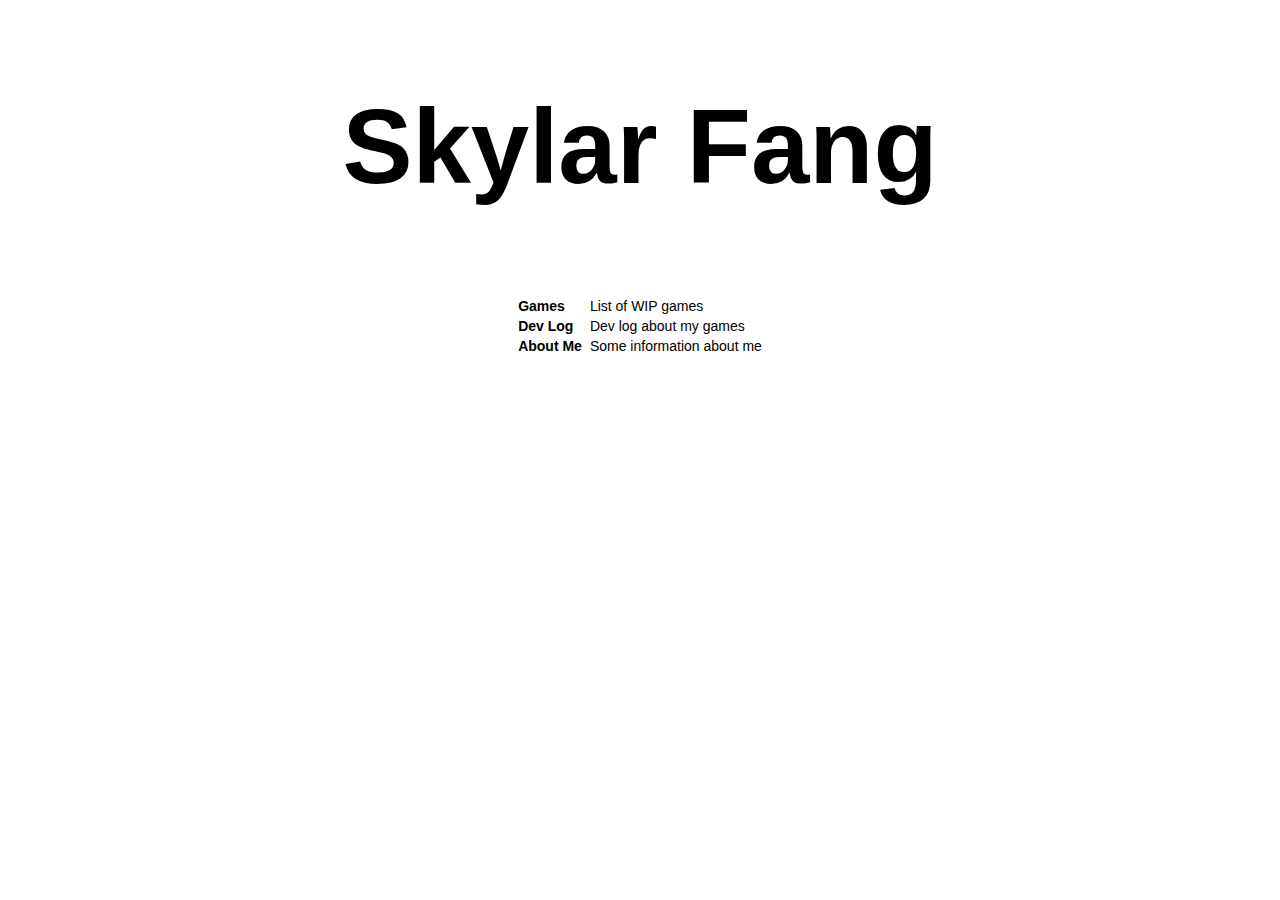
<file: index.html>
<!DOCTYPE html>
<html>
	<head>
		<title>Skylar Fang</title>
		<link rel="stylesheet" type="text/css" href="sfstyle.css" title="Skylar"
		<link href="https://fonts.googleapis.com/css?family=IBM+Plex+Sans+Condensed" rel="stylesheet"> 
	</head>

	<body>
		<h1>Skylar Fang</h1>

		<table>
			<tr>
				<td>
					<a href="game_list.html">Games</a>
				</td>
				<td>
					List of WIP games
				</td>
			</tr>
			<tr>
				<td>
					<a href="dev_log.html">Dev Log</a>
				</td>
				<td>
					Dev log about my games
				</td>
			</tr>
			<tr>
				<td>
					<a href="about_me.html">About Me</a>
				</td>
				<td>
					Some information about me
				</td>
			</tr>
		</table>
	</body>
</html>
</file>
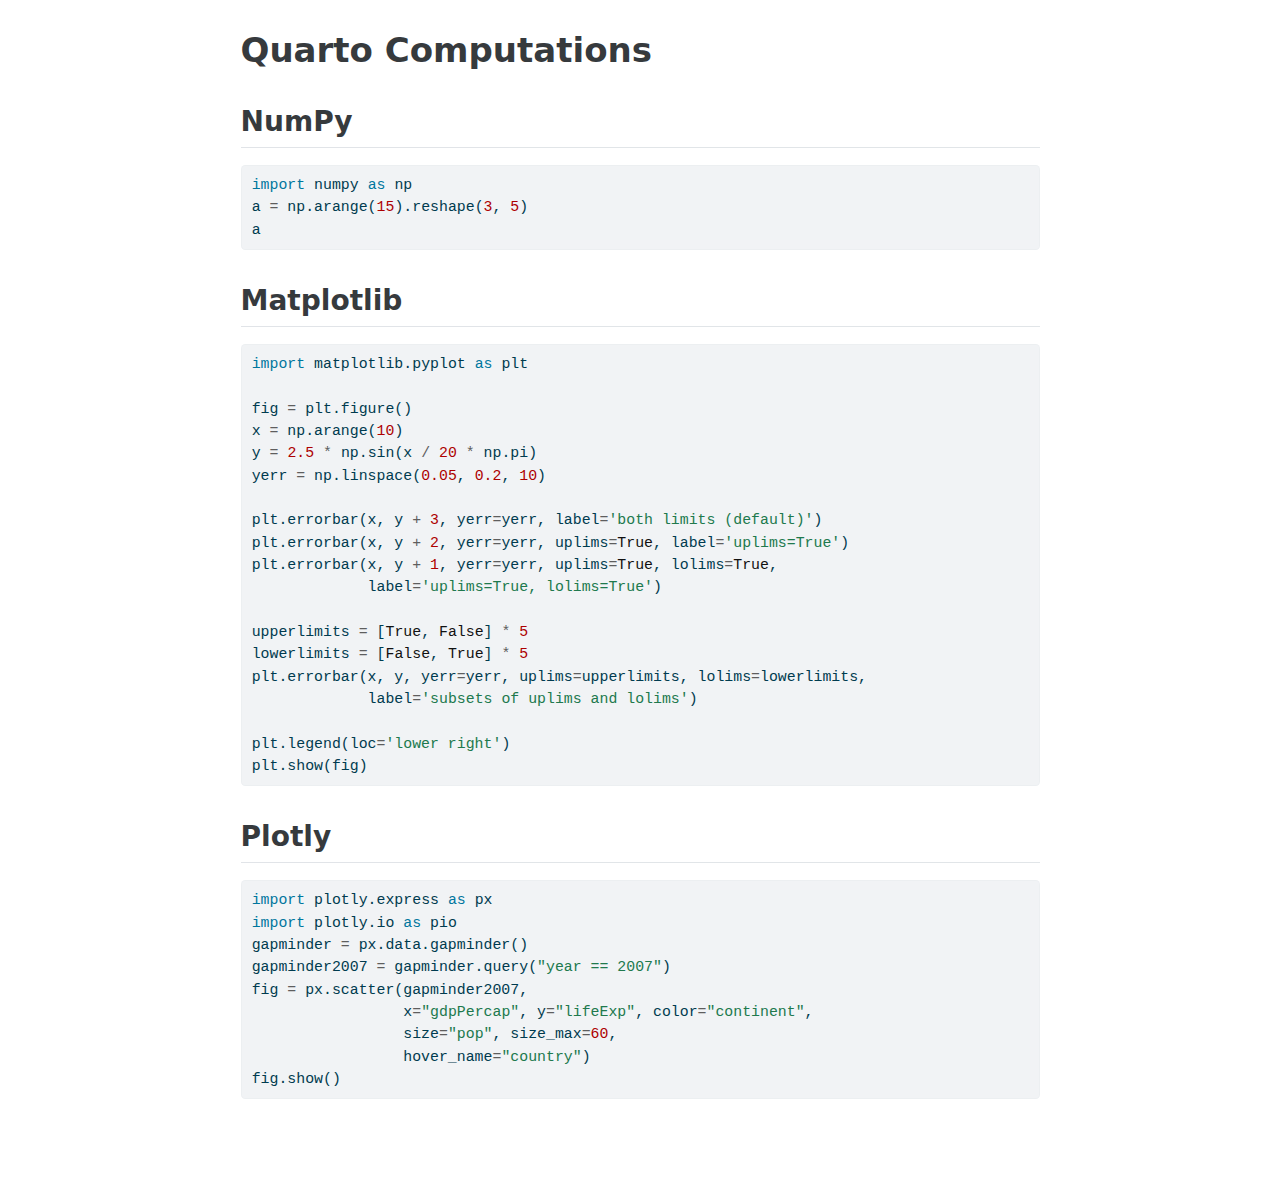
<file: ESL_Berlin/docs/index.html>
<html xmlns="http://www.w3.org/1999/xhtml">    
  <head>      
    <title>Redirect to computations.html</title>      
    <meta http-equiv="refresh" content="0;URL='computations.html'" />    
  </head>    
  <body> 
  </body>  
</html>
</file>
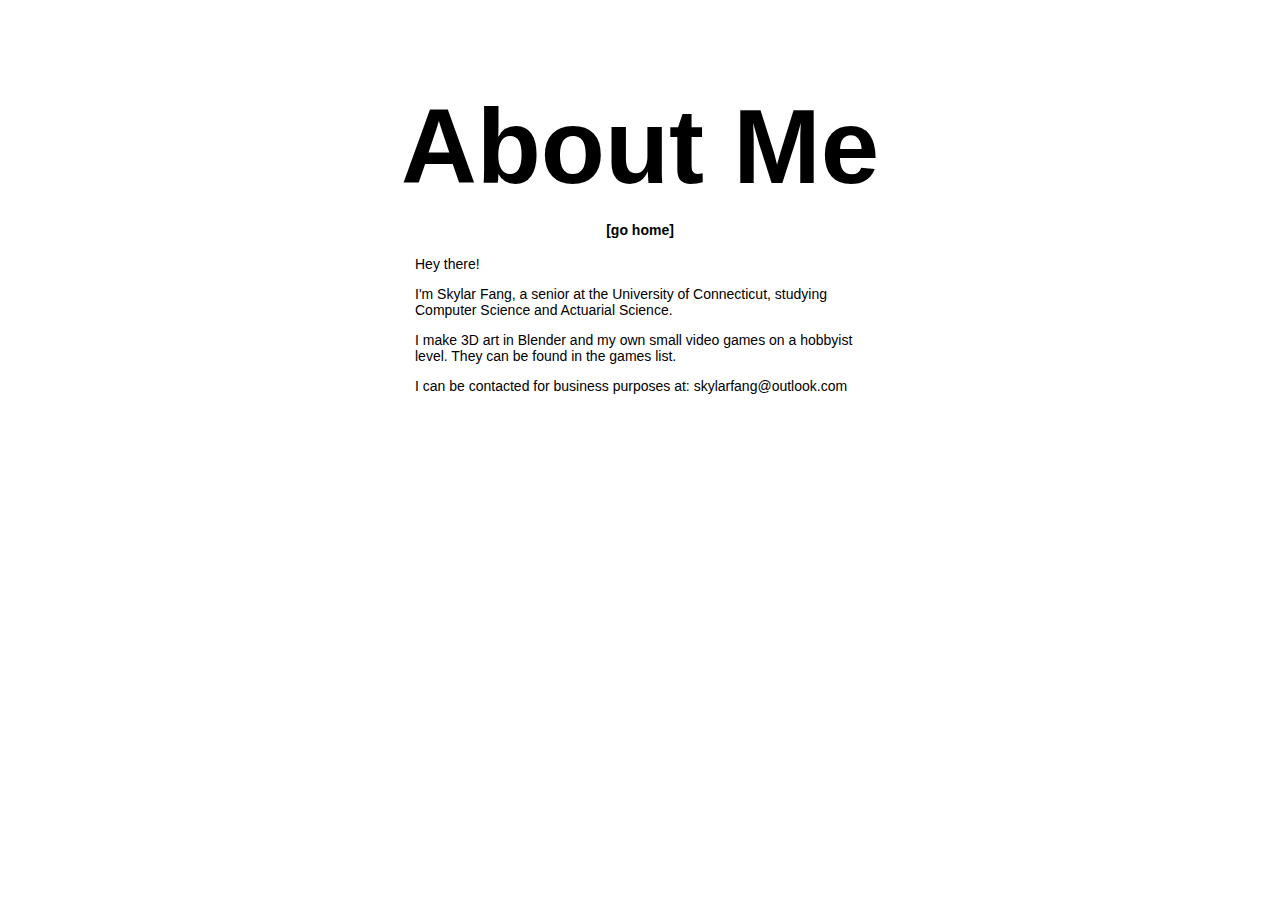
<file: about_me.html>
<!DOCTYPE html>
<html>
    <head>
        <title>About Me</title>
        <link rel="stylesheet" type="text/css" href="sfstyle.css" title="Skylar"
        <link href="https://fonts.googleapis.com/css?family=IBM+Plex+Sans+Condensed" rel="stylesheet"> 
    </head>

    <body>
        <h1>About Me</h1>
        <h2><a href="index.html">[go home]</a></h2>
        <p>Hey there!</p>
        <p>I'm Skylar Fang, a senior at the University of Connecticut, studying Computer Science and Actuarial Science.</p>
        <p>I make 3D art in Blender and my own small video games on a hobbyist level. They can be found in the <a href="game_list.html">games</a> list.</p>
        <p>I can be contacted for business purposes at: <a href="mailto:skylarfang@outlook.com">skylarfang@outlook.com</a></p>
    </body>
</html>
</file>
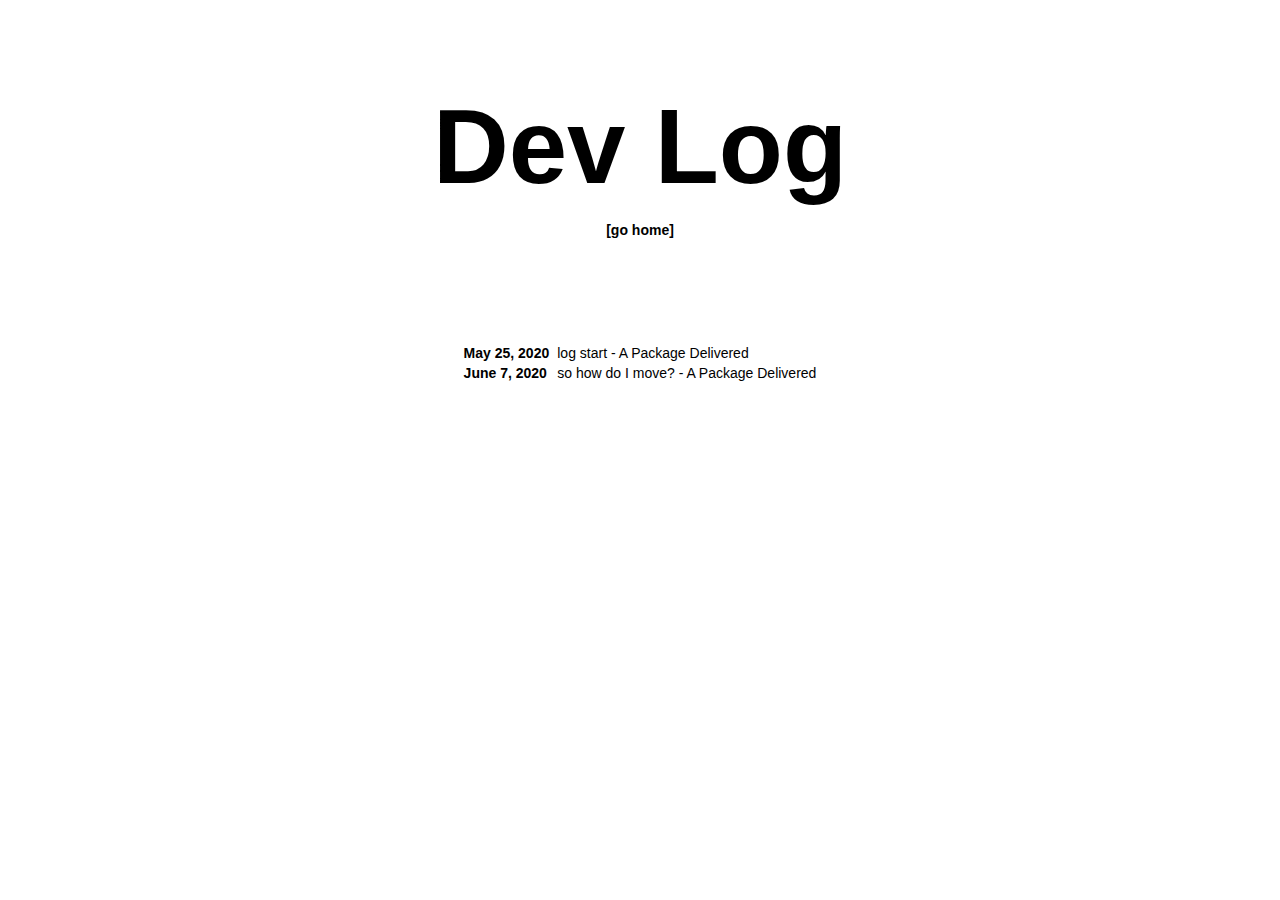
<file: dev_log.html>
<!DOCTYPE html>
<html>
    <head>
        <title>Dev Log</title>
        <link rel="stylesheet" type="text/css" href="sfstyle.css" title="Skylar"
        <link href="https://fonts.googleapis.com/css?family=IBM+Plex+Sans+Condensed" rel="stylesheet"> 
    </head>

    <body>
        <h1>Dev Log</h1>
        <h2><a href="index.html">[go home]</a></h2>

        <table>
            <tr>
                <td>
                    <a href="dev_log/05_25_2020.html">May 25, 2020</a>
                </td>
                <td>
                    log start - A Package Delivered
                </td>
            </tr>
            <tr>
                <td>
                    <a href="dev_log/06_07_2020.html">June 7, 2020</a>
                </td>
                <td>
                    so how do I move? - A Package Delivered
                </td>
            </tr>
        </table>
    </body>
</html>
</file>
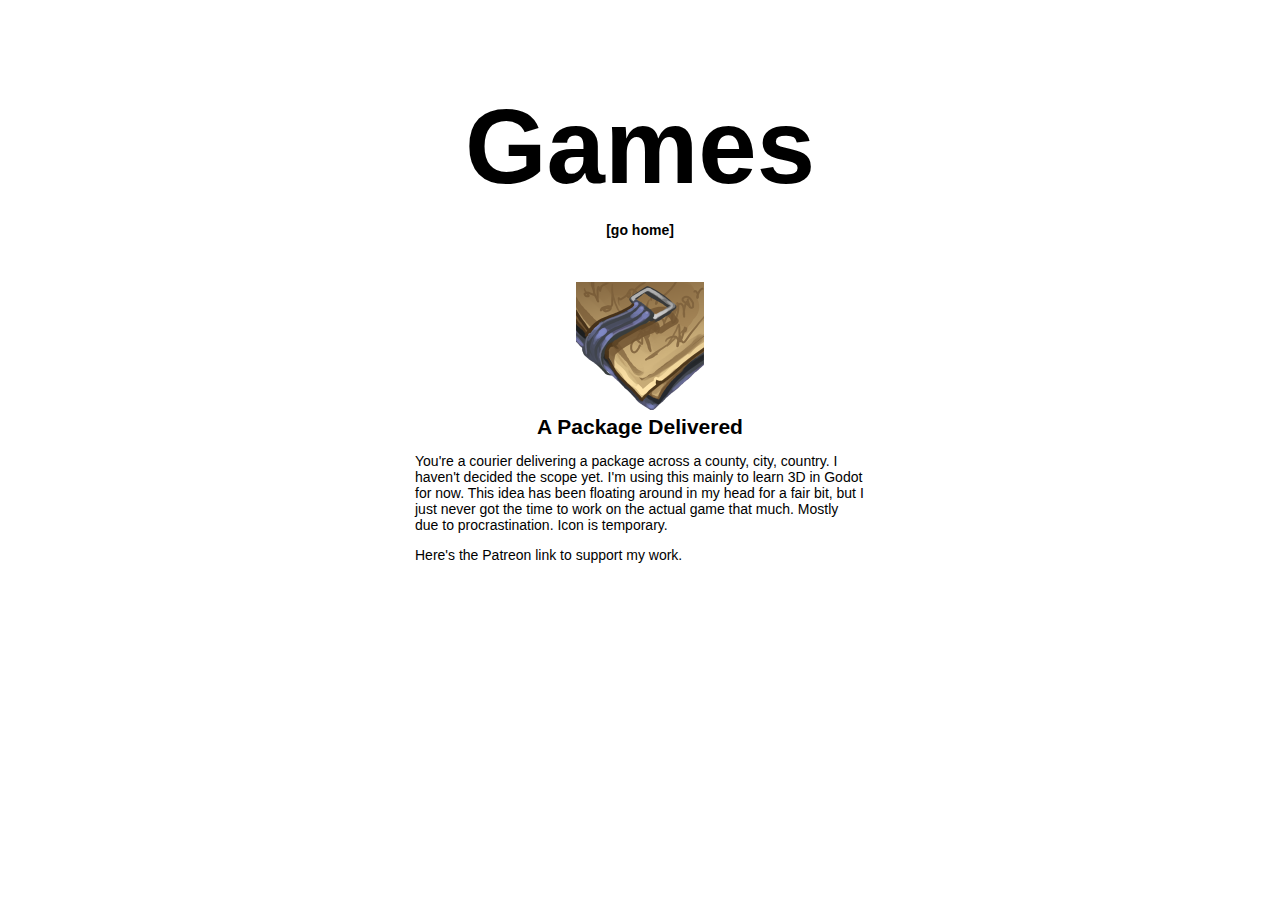
<file: game_list.html>
<!DOCTYPE html>
<html>
    <head>
        <title>Games</title>
        <link rel="stylesheet" type="text/css" href="sfstyle.css" title="Skylar"
        <link href="https://fonts.googleapis.com/css?family=IBM+Plex+Sans+Condensed" rel="stylesheet"> 
    </head>

    <body>
        <h1>Games</h1>
        <h2><a href="index.html">[go home]</a></h2>
        <h3><img src="images/a_pkg_del_icon.png", alt="A Package Delivered (temporary icon)" style="width:128px;height:128px;" class="center"><br>A Package Delivered</h3>
        <p>You're a courier delivering a package across a county, city, country. I haven't decided the scope yet. I'm using this mainly to learn 3D in Godot for now. This idea has been floating around in my head for a fair bit, but I just never got the time to work on the actual game that much. Mostly due to procrastination. Icon is temporary.</p>

        <p>Here's the <a href="https://www.patreon.com/allskyborglike">Patreon</a> link to support my work.</p>
    </body>
</html>
</file>
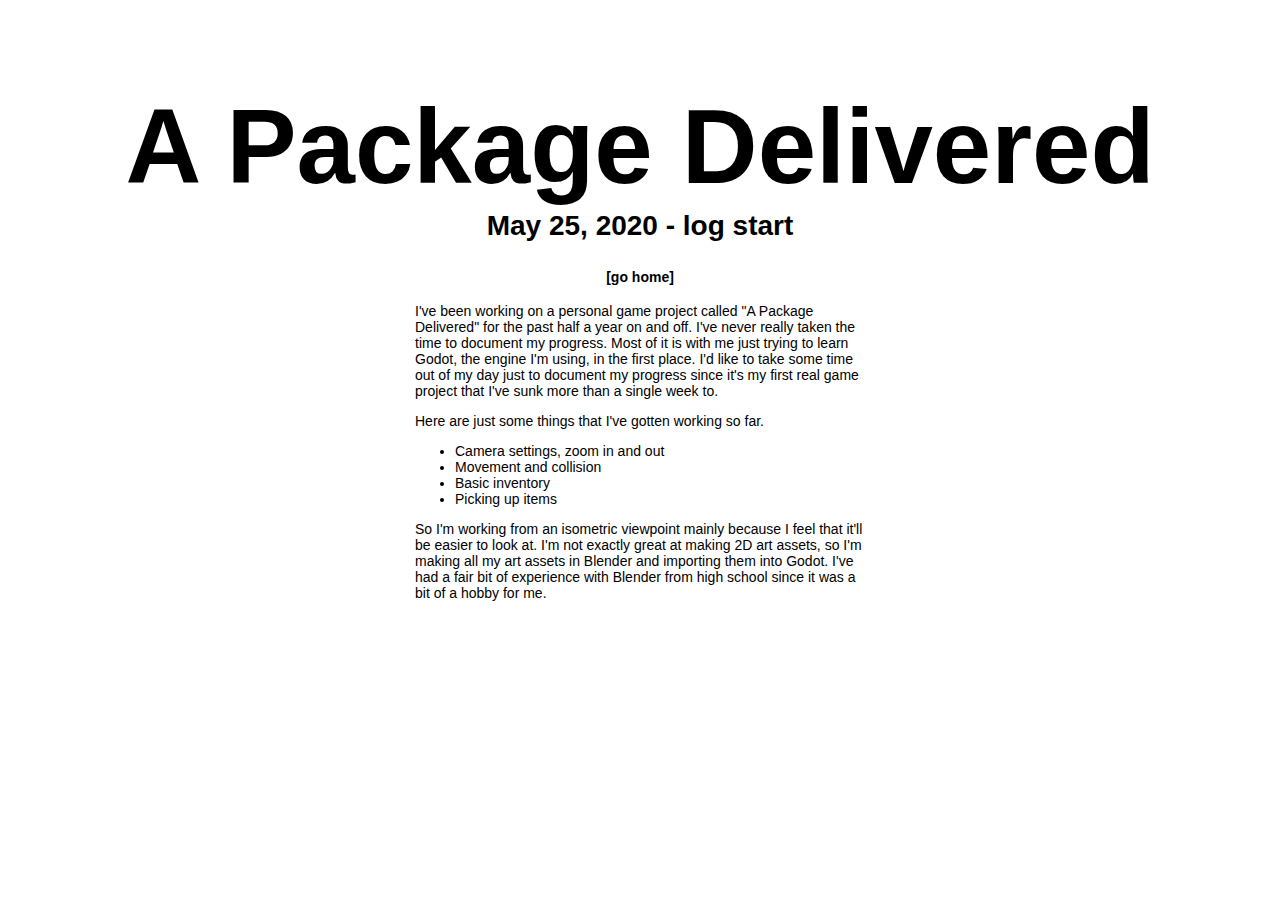
<file: dev_log/05_25_2020.html>
<!DOCTYPE html>
<html>
    <head>
        <title>May 25, 2020 - log start</title>
        <link rel="stylesheet" type="text/css" href="sfstyle.css" title="Skylar"
        <link href="https://fonts.googleapis.com/css?family=IBM+Plex+Sans+Condensed" rel="stylesheet"> 
    </head>

    <body>
        <h1>A Package Delivered</h1>
        <h2>May 25, 2020 - log start</h2>
        <h2><a href="../index.html">[go home]</a></h2>

        <p>I've been working on a personal game project called "A Package Delivered" for the past half a year on and off. I've never really taken the time to document my progress. Most of it is with me just trying to learn Godot, the engine I'm using, in the first place. I'd like to take some time out of my day just to document my progress since it's my first real game project that I've sunk more than a single week to.</p>

        <p>Here are just some things that I've gotten working so far.</p>

        <ul>
            <li>Camera settings, zoom in and out</li>
            <li>Movement and collision</li>
            <li>Basic inventory</li>
            <li>Picking up items</li>
        </ul>

        <p>So I'm working from an isometric viewpoint mainly because I feel that it'll be easier to look at. I'm not exactly great at making 2D art assets, so I'm making all my art assets in Blender and importing them into Godot. I've had a fair bit of experience with Blender from high school since it was a bit of a hobby for me.</p>
    </body>
</html>
</file>
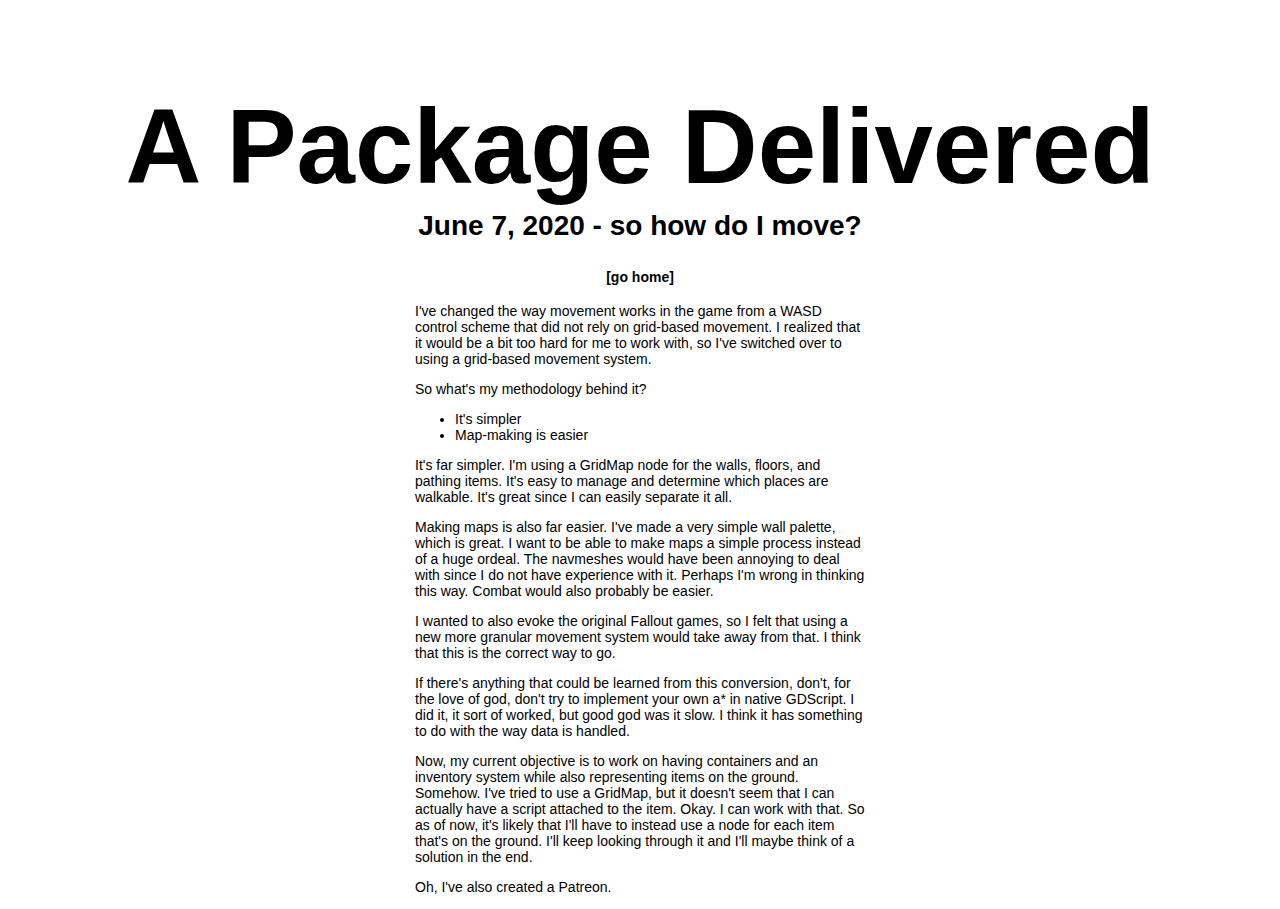
<file: dev_log/06_07_2020.html>
<!DOCTYPE html>
<html>
    <head>
        <title>May 25, 2020 - log start</title>
        <link rel="stylesheet" type="text/css" href="sfstyle.css" title="Skylar"
        <link href="https://fonts.googleapis.com/css?family=IBM+Plex+Sans+Condensed" rel="stylesheet"> 
    </head>

    <body>
        <h1>A Package Delivered</h1>
        <h2>June 7, 2020 - so how do I move?</h2>
        <h2><a href="../index.html">[go home]</a></h2>

        <p>I've changed the way movement works in the game from a WASD control scheme that did not rely on grid-based movement. I realized that it would be a bit too hard for me to work with, so I've switched over to using a grid-based movement system.</p>

        <p>So what's my methodology behind it?</p>

        <ul>
            <li>It's simpler</li>
            <li>Map-making is easier</li>
        </ul>

        <p>It's far simpler. I'm using a GridMap node for the walls, floors, and pathing items. It's easy to manage and determine which places are walkable. It's great since I can easily separate it all.</p>

        <p>Making maps is also far easier. I've made a very simple wall palette, which is great. I want to be able to make maps a simple process instead of a huge ordeal. The navmeshes would have been annoying to deal with since I do not have experience with it. Perhaps I'm wrong in thinking this way. Combat would also probably be easier.</p>

        <p>I wanted to also evoke the original Fallout games, so I felt that using a new more granular movement system would take away from that. I think that this is the correct way to go.</p>

        <p>If there's anything that could be learned from this conversion, don't, for the love of god, don't try to implement your own a* in native GDScript. I did it, it sort of worked, but good god was it slow. I think it has something to do with the way data is handled.</p>

        <p>Now, my current objective is to work on having containers and an inventory system while also representing items on the ground. Somehow. I've tried to use a GridMap, but it doesn't seem that I can actually have a script attached to the item. Okay. I can work with that. So as of now, it's likely that I'll have to instead use a node for each item that's on the ground. I'll keep looking through it and I'll maybe think of a solution in the end.</p>

        <p>Oh, I've also created a <a href="https://www.patreon.com/allskyborglike">Patreon</a>.</p>
    </body>
</html>
</file>
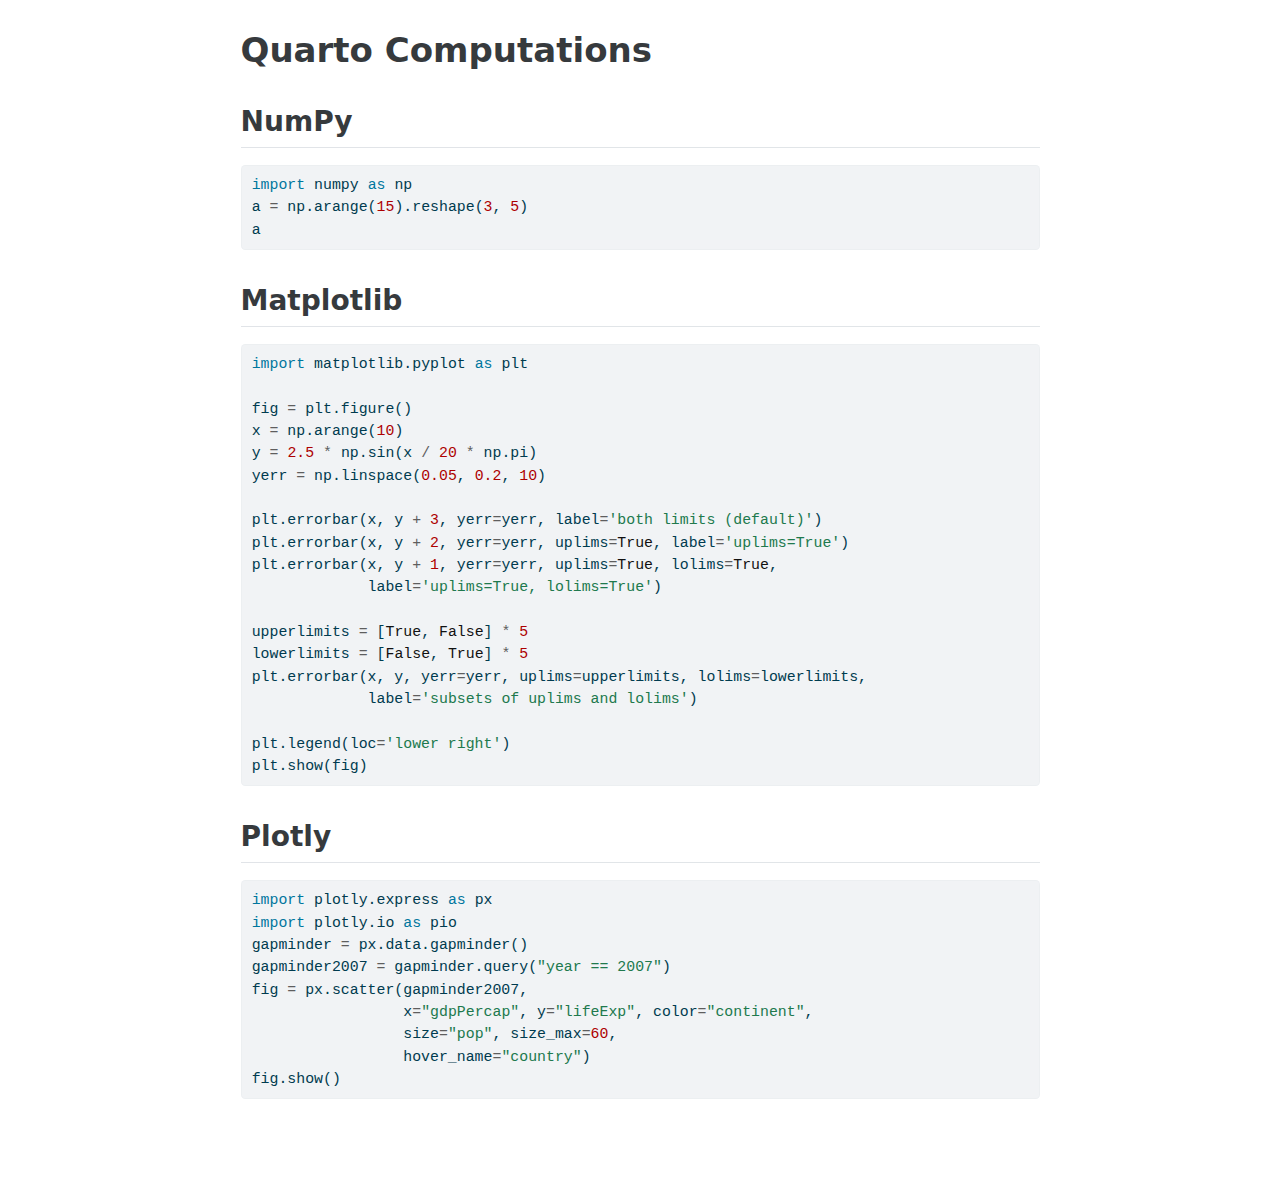
<file: ESL_Berlin/docs/computations.html>
<!DOCTYPE html>
<html xmlns="http://www.w3.org/1999/xhtml" lang="en" xml:lang="en"><head>

<meta charset="utf-8">
<meta name="generator" content="quarto-1.3.340">

<meta name="viewport" content="width=device-width, initial-scale=1.0, user-scalable=yes">


<title>Quarto Computations</title>
<style>
code{white-space: pre-wrap;}
span.smallcaps{font-variant: small-caps;}
div.columns{display: flex; gap: min(4vw, 1.5em);}
div.column{flex: auto; overflow-x: auto;}
div.hanging-indent{margin-left: 1.5em; text-indent: -1.5em;}
ul.task-list{list-style: none;}
ul.task-list li input[type="checkbox"] {
  width: 0.8em;
  margin: 0 0.8em 0.2em -1em; /* quarto-specific, see https://github.com/quarto-dev/quarto-cli/issues/4556 */ 
  vertical-align: middle;
}
/* CSS for syntax highlighting */
pre > code.sourceCode { white-space: pre; position: relative; }
pre > code.sourceCode > span { display: inline-block; line-height: 1.25; }
pre > code.sourceCode > span:empty { height: 1.2em; }
.sourceCode { overflow: visible; }
code.sourceCode > span { color: inherit; text-decoration: inherit; }
div.sourceCode { margin: 1em 0; }
pre.sourceCode { margin: 0; }
@media screen {
div.sourceCode { overflow: auto; }
}
@media print {
pre > code.sourceCode { white-space: pre-wrap; }
pre > code.sourceCode > span { text-indent: -5em; padding-left: 5em; }
}
pre.numberSource code
  { counter-reset: source-line 0; }
pre.numberSource code > span
  { position: relative; left: -4em; counter-increment: source-line; }
pre.numberSource code > span > a:first-child::before
  { content: counter(source-line);
    position: relative; left: -1em; text-align: right; vertical-align: baseline;
    border: none; display: inline-block;
    -webkit-touch-callout: none; -webkit-user-select: none;
    -khtml-user-select: none; -moz-user-select: none;
    -ms-user-select: none; user-select: none;
    padding: 0 4px; width: 4em;
  }
pre.numberSource { margin-left: 3em;  padding-left: 4px; }
div.sourceCode
  {   }
@media screen {
pre > code.sourceCode > span > a:first-child::before { text-decoration: underline; }
}
</style>


<script src="site_libs/quarto-nav/quarto-nav.js"></script>
<script src="site_libs/clipboard/clipboard.min.js"></script>
<script src="site_libs/quarto-search/autocomplete.umd.js"></script>
<script src="site_libs/quarto-search/fuse.min.js"></script>
<script src="site_libs/quarto-search/quarto-search.js"></script>
<meta name="quarto:offset" content="./">
<script src="site_libs/quarto-html/quarto.js"></script>
<script src="site_libs/quarto-html/popper.min.js"></script>
<script src="site_libs/quarto-html/tippy.umd.min.js"></script>
<script src="site_libs/quarto-html/anchor.min.js"></script>
<link href="site_libs/quarto-html/tippy.css" rel="stylesheet">
<link href="site_libs/quarto-html/quarto-syntax-highlighting.css" rel="stylesheet" id="quarto-text-highlighting-styles">
<script src="site_libs/bootstrap/bootstrap.min.js"></script>
<link href="site_libs/bootstrap/bootstrap-icons.css" rel="stylesheet">
<link href="site_libs/bootstrap/bootstrap.min.css" rel="stylesheet" id="quarto-bootstrap" data-mode="light">
<script id="quarto-search-options" type="application/json">{
  "location": "sidebar",
  "copy-button": false,
  "collapse-after": 3,
  "panel-placement": "start",
  "type": "textbox",
  "limit": 20,
  "language": {
    "search-no-results-text": "No results",
    "search-matching-documents-text": "matching documents",
    "search-copy-link-title": "Copy link to search",
    "search-hide-matches-text": "Hide additional matches",
    "search-more-match-text": "more match in this document",
    "search-more-matches-text": "more matches in this document",
    "search-clear-button-title": "Clear",
    "search-detached-cancel-button-title": "Cancel",
    "search-submit-button-title": "Submit"
  }
}</script>


</head>

<body class="fullcontent">

<div id="quarto-search-results"></div>
<!-- content -->
<div id="quarto-content" class="quarto-container page-columns page-rows-contents page-layout-article">
<!-- sidebar -->
<!-- margin-sidebar -->
    
<!-- main -->
<main class="content" id="quarto-document-content">

<header id="title-block-header" class="quarto-title-block default">
<div class="quarto-title">
<h1 class="title">Quarto Computations</h1>
</div>



<div class="quarto-title-meta">

    
  
    
  </div>
  

</header>

<section id="numpy" class="level2">
<h2 class="anchored" data-anchor-id="numpy">NumPy</h2>
<div class="cell">
<div class="sourceCode cell-code" id="cb1"><pre class="sourceCode python code-with-copy"><code class="sourceCode python"><span id="cb1-1"><a href="#cb1-1" aria-hidden="true" tabindex="-1"></a><span class="im">import</span> numpy <span class="im">as</span> np</span>
<span id="cb1-2"><a href="#cb1-2" aria-hidden="true" tabindex="-1"></a>a <span class="op">=</span> np.arange(<span class="dv">15</span>).reshape(<span class="dv">3</span>, <span class="dv">5</span>)</span>
<span id="cb1-3"><a href="#cb1-3" aria-hidden="true" tabindex="-1"></a>a</span></code><button title="Copy to Clipboard" class="code-copy-button"><i class="bi"></i></button></pre></div>
</div>
</section>
<section id="matplotlib" class="level2">
<h2 class="anchored" data-anchor-id="matplotlib">Matplotlib</h2>
<div class="cell">
<div class="sourceCode cell-code" id="cb2"><pre class="sourceCode python code-with-copy"><code class="sourceCode python"><span id="cb2-1"><a href="#cb2-1" aria-hidden="true" tabindex="-1"></a><span class="im">import</span> matplotlib.pyplot <span class="im">as</span> plt</span>
<span id="cb2-2"><a href="#cb2-2" aria-hidden="true" tabindex="-1"></a></span>
<span id="cb2-3"><a href="#cb2-3" aria-hidden="true" tabindex="-1"></a>fig <span class="op">=</span> plt.figure()</span>
<span id="cb2-4"><a href="#cb2-4" aria-hidden="true" tabindex="-1"></a>x <span class="op">=</span> np.arange(<span class="dv">10</span>)</span>
<span id="cb2-5"><a href="#cb2-5" aria-hidden="true" tabindex="-1"></a>y <span class="op">=</span> <span class="fl">2.5</span> <span class="op">*</span> np.sin(x <span class="op">/</span> <span class="dv">20</span> <span class="op">*</span> np.pi)</span>
<span id="cb2-6"><a href="#cb2-6" aria-hidden="true" tabindex="-1"></a>yerr <span class="op">=</span> np.linspace(<span class="fl">0.05</span>, <span class="fl">0.2</span>, <span class="dv">10</span>)</span>
<span id="cb2-7"><a href="#cb2-7" aria-hidden="true" tabindex="-1"></a></span>
<span id="cb2-8"><a href="#cb2-8" aria-hidden="true" tabindex="-1"></a>plt.errorbar(x, y <span class="op">+</span> <span class="dv">3</span>, yerr<span class="op">=</span>yerr, label<span class="op">=</span><span class="st">'both limits (default)'</span>)</span>
<span id="cb2-9"><a href="#cb2-9" aria-hidden="true" tabindex="-1"></a>plt.errorbar(x, y <span class="op">+</span> <span class="dv">2</span>, yerr<span class="op">=</span>yerr, uplims<span class="op">=</span><span class="va">True</span>, label<span class="op">=</span><span class="st">'uplims=True'</span>)</span>
<span id="cb2-10"><a href="#cb2-10" aria-hidden="true" tabindex="-1"></a>plt.errorbar(x, y <span class="op">+</span> <span class="dv">1</span>, yerr<span class="op">=</span>yerr, uplims<span class="op">=</span><span class="va">True</span>, lolims<span class="op">=</span><span class="va">True</span>,</span>
<span id="cb2-11"><a href="#cb2-11" aria-hidden="true" tabindex="-1"></a>             label<span class="op">=</span><span class="st">'uplims=True, lolims=True'</span>)</span>
<span id="cb2-12"><a href="#cb2-12" aria-hidden="true" tabindex="-1"></a></span>
<span id="cb2-13"><a href="#cb2-13" aria-hidden="true" tabindex="-1"></a>upperlimits <span class="op">=</span> [<span class="va">True</span>, <span class="va">False</span>] <span class="op">*</span> <span class="dv">5</span></span>
<span id="cb2-14"><a href="#cb2-14" aria-hidden="true" tabindex="-1"></a>lowerlimits <span class="op">=</span> [<span class="va">False</span>, <span class="va">True</span>] <span class="op">*</span> <span class="dv">5</span></span>
<span id="cb2-15"><a href="#cb2-15" aria-hidden="true" tabindex="-1"></a>plt.errorbar(x, y, yerr<span class="op">=</span>yerr, uplims<span class="op">=</span>upperlimits, lolims<span class="op">=</span>lowerlimits,</span>
<span id="cb2-16"><a href="#cb2-16" aria-hidden="true" tabindex="-1"></a>             label<span class="op">=</span><span class="st">'subsets of uplims and lolims'</span>)</span>
<span id="cb2-17"><a href="#cb2-17" aria-hidden="true" tabindex="-1"></a></span>
<span id="cb2-18"><a href="#cb2-18" aria-hidden="true" tabindex="-1"></a>plt.legend(loc<span class="op">=</span><span class="st">'lower right'</span>)</span>
<span id="cb2-19"><a href="#cb2-19" aria-hidden="true" tabindex="-1"></a>plt.show(fig)</span></code><button title="Copy to Clipboard" class="code-copy-button"><i class="bi"></i></button></pre></div>
</div>
</section>
<section id="plotly" class="level2">
<h2 class="anchored" data-anchor-id="plotly">Plotly</h2>
<div class="cell">
<div class="sourceCode cell-code" id="cb3"><pre class="sourceCode python code-with-copy"><code class="sourceCode python"><span id="cb3-1"><a href="#cb3-1" aria-hidden="true" tabindex="-1"></a><span class="im">import</span> plotly.express <span class="im">as</span> px</span>
<span id="cb3-2"><a href="#cb3-2" aria-hidden="true" tabindex="-1"></a><span class="im">import</span> plotly.io <span class="im">as</span> pio</span>
<span id="cb3-3"><a href="#cb3-3" aria-hidden="true" tabindex="-1"></a>gapminder <span class="op">=</span> px.data.gapminder()</span>
<span id="cb3-4"><a href="#cb3-4" aria-hidden="true" tabindex="-1"></a>gapminder2007 <span class="op">=</span> gapminder.query(<span class="st">"year == 2007"</span>)</span>
<span id="cb3-5"><a href="#cb3-5" aria-hidden="true" tabindex="-1"></a>fig <span class="op">=</span> px.scatter(gapminder2007, </span>
<span id="cb3-6"><a href="#cb3-6" aria-hidden="true" tabindex="-1"></a>                 x<span class="op">=</span><span class="st">"gdpPercap"</span>, y<span class="op">=</span><span class="st">"lifeExp"</span>, color<span class="op">=</span><span class="st">"continent"</span>, </span>
<span id="cb3-7"><a href="#cb3-7" aria-hidden="true" tabindex="-1"></a>                 size<span class="op">=</span><span class="st">"pop"</span>, size_max<span class="op">=</span><span class="dv">60</span>,</span>
<span id="cb3-8"><a href="#cb3-8" aria-hidden="true" tabindex="-1"></a>                 hover_name<span class="op">=</span><span class="st">"country"</span>)</span>
<span id="cb3-9"><a href="#cb3-9" aria-hidden="true" tabindex="-1"></a>fig.show()</span></code><button title="Copy to Clipboard" class="code-copy-button"><i class="bi"></i></button></pre></div>
</div>


</section>

</main> <!-- /main -->
<script id="quarto-html-after-body" type="application/javascript">
window.document.addEventListener("DOMContentLoaded", function (event) {
  const toggleBodyColorMode = (bsSheetEl) => {
    const mode = bsSheetEl.getAttribute("data-mode");
    const bodyEl = window.document.querySelector("body");
    if (mode === "dark") {
      bodyEl.classList.add("quarto-dark");
      bodyEl.classList.remove("quarto-light");
    } else {
      bodyEl.classList.add("quarto-light");
      bodyEl.classList.remove("quarto-dark");
    }
  }
  const toggleBodyColorPrimary = () => {
    const bsSheetEl = window.document.querySelector("link#quarto-bootstrap");
    if (bsSheetEl) {
      toggleBodyColorMode(bsSheetEl);
    }
  }
  toggleBodyColorPrimary();  
  const icon = "";
  const anchorJS = new window.AnchorJS();
  anchorJS.options = {
    placement: 'right',
    icon: icon
  };
  anchorJS.add('.anchored');
  const isCodeAnnotation = (el) => {
    for (const clz of el.classList) {
      if (clz.startsWith('code-annotation-')) {                     
        return true;
      }
    }
    return false;
  }
  const clipboard = new window.ClipboardJS('.code-copy-button', {
    text: function(trigger) {
      const codeEl = trigger.previousElementSibling.cloneNode(true);
      for (const childEl of codeEl.children) {
        if (isCodeAnnotation(childEl)) {
          childEl.remove();
        }
      }
      return codeEl.innerText;
    }
  });
  clipboard.on('success', function(e) {
    // button target
    const button = e.trigger;
    // don't keep focus
    button.blur();
    // flash "checked"
    button.classList.add('code-copy-button-checked');
    var currentTitle = button.getAttribute("title");
    button.setAttribute("title", "Copied!");
    let tooltip;
    if (window.bootstrap) {
      button.setAttribute("data-bs-toggle", "tooltip");
      button.setAttribute("data-bs-placement", "left");
      button.setAttribute("data-bs-title", "Copied!");
      tooltip = new bootstrap.Tooltip(button, 
        { trigger: "manual", 
          customClass: "code-copy-button-tooltip",
          offset: [0, -8]});
      tooltip.show();    
    }
    setTimeout(function() {
      if (tooltip) {
        tooltip.hide();
        button.removeAttribute("data-bs-title");
        button.removeAttribute("data-bs-toggle");
        button.removeAttribute("data-bs-placement");
      }
      button.setAttribute("title", currentTitle);
      button.classList.remove('code-copy-button-checked');
    }, 1000);
    // clear code selection
    e.clearSelection();
  });
  function tippyHover(el, contentFn) {
    const config = {
      allowHTML: true,
      content: contentFn,
      maxWidth: 500,
      delay: 100,
      arrow: false,
      appendTo: function(el) {
          return el.parentElement;
      },
      interactive: true,
      interactiveBorder: 10,
      theme: 'quarto',
      placement: 'bottom-start'
    };
    window.tippy(el, config); 
  }
  const noterefs = window.document.querySelectorAll('a[role="doc-noteref"]');
  for (var i=0; i<noterefs.length; i++) {
    const ref = noterefs[i];
    tippyHover(ref, function() {
      // use id or data attribute instead here
      let href = ref.getAttribute('data-footnote-href') || ref.getAttribute('href');
      try { href = new URL(href).hash; } catch {}
      const id = href.replace(/^#\/?/, "");
      const note = window.document.getElementById(id);
      return note.innerHTML;
    });
  }
      let selectedAnnoteEl;
      const selectorForAnnotation = ( cell, annotation) => {
        let cellAttr = 'data-code-cell="' + cell + '"';
        let lineAttr = 'data-code-annotation="' +  annotation + '"';
        const selector = 'span[' + cellAttr + '][' + lineAttr + ']';
        return selector;
      }
      const selectCodeLines = (annoteEl) => {
        const doc = window.document;
        const targetCell = annoteEl.getAttribute("data-target-cell");
        const targetAnnotation = annoteEl.getAttribute("data-target-annotation");
        const annoteSpan = window.document.querySelector(selectorForAnnotation(targetCell, targetAnnotation));
        const lines = annoteSpan.getAttribute("data-code-lines").split(",");
        const lineIds = lines.map((line) => {
          return targetCell + "-" + line;
        })
        let top = null;
        let height = null;
        let parent = null;
        if (lineIds.length > 0) {
            //compute the position of the single el (top and bottom and make a div)
            const el = window.document.getElementById(lineIds[0]);
            top = el.offsetTop;
            height = el.offsetHeight;
            parent = el.parentElement.parentElement;
          if (lineIds.length > 1) {
            const lastEl = window.document.getElementById(lineIds[lineIds.length - 1]);
            const bottom = lastEl.offsetTop + lastEl.offsetHeight;
            height = bottom - top;
          }
          if (top !== null && height !== null && parent !== null) {
            // cook up a div (if necessary) and position it 
            let div = window.document.getElementById("code-annotation-line-highlight");
            if (div === null) {
              div = window.document.createElement("div");
              div.setAttribute("id", "code-annotation-line-highlight");
              div.style.position = 'absolute';
              parent.appendChild(div);
            }
            div.style.top = top - 2 + "px";
            div.style.height = height + 4 + "px";
            let gutterDiv = window.document.getElementById("code-annotation-line-highlight-gutter");
            if (gutterDiv === null) {
              gutterDiv = window.document.createElement("div");
              gutterDiv.setAttribute("id", "code-annotation-line-highlight-gutter");
              gutterDiv.style.position = 'absolute';
              const codeCell = window.document.getElementById(targetCell);
              const gutter = codeCell.querySelector('.code-annotation-gutter');
              gutter.appendChild(gutterDiv);
            }
            gutterDiv.style.top = top - 2 + "px";
            gutterDiv.style.height = height + 4 + "px";
          }
          selectedAnnoteEl = annoteEl;
        }
      };
      const unselectCodeLines = () => {
        const elementsIds = ["code-annotation-line-highlight", "code-annotation-line-highlight-gutter"];
        elementsIds.forEach((elId) => {
          const div = window.document.getElementById(elId);
          if (div) {
            div.remove();
          }
        });
        selectedAnnoteEl = undefined;
      };
      // Attach click handler to the DT
      const annoteDls = window.document.querySelectorAll('dt[data-target-cell]');
      for (const annoteDlNode of annoteDls) {
        annoteDlNode.addEventListener('click', (event) => {
          const clickedEl = event.target;
          if (clickedEl !== selectedAnnoteEl) {
            unselectCodeLines();
            const activeEl = window.document.querySelector('dt[data-target-cell].code-annotation-active');
            if (activeEl) {
              activeEl.classList.remove('code-annotation-active');
            }
            selectCodeLines(clickedEl);
            clickedEl.classList.add('code-annotation-active');
          } else {
            // Unselect the line
            unselectCodeLines();
            clickedEl.classList.remove('code-annotation-active');
          }
        });
      }
  const findCites = (el) => {
    const parentEl = el.parentElement;
    if (parentEl) {
      const cites = parentEl.dataset.cites;
      if (cites) {
        return {
          el,
          cites: cites.split(' ')
        };
      } else {
        return findCites(el.parentElement)
      }
    } else {
      return undefined;
    }
  };
  var bibliorefs = window.document.querySelectorAll('a[role="doc-biblioref"]');
  for (var i=0; i<bibliorefs.length; i++) {
    const ref = bibliorefs[i];
    const citeInfo = findCites(ref);
    if (citeInfo) {
      tippyHover(citeInfo.el, function() {
        var popup = window.document.createElement('div');
        citeInfo.cites.forEach(function(cite) {
          var citeDiv = window.document.createElement('div');
          citeDiv.classList.add('hanging-indent');
          citeDiv.classList.add('csl-entry');
          var biblioDiv = window.document.getElementById('ref-' + cite);
          if (biblioDiv) {
            citeDiv.innerHTML = biblioDiv.innerHTML;
          }
          popup.appendChild(citeDiv);
        });
        return popup.innerHTML;
      });
    }
  }
});
</script>
</div> <!-- /content -->



</body></html>
</file>
<file: ESL_Berlin/docs/site_libs/quarto-html/tippy.css>
.tippy-box[data-animation=fade][data-state=hidden]{opacity:0}[data-tippy-root]{max-width:calc(100vw - 10px)}.tippy-box{position:relative;background-color:#333;color:#fff;border-radius:4px;font-size:14px;line-height:1.4;white-space:normal;outline:0;transition-property:transform,visibility,opacity}.tippy-box[data-placement^=top]>.tippy-arrow{bottom:0}.tippy-box[data-placement^=top]>.tippy-arrow:before{bottom:-7px;left:0;border-width:8px 8px 0;border-top-color:initial;transform-origin:center top}.tippy-box[data-placement^=bottom]>.tippy-arrow{top:0}.tippy-box[data-placement^=bottom]>.tippy-arrow:before{top:-7px;left:0;border-width:0 8px 8px;border-bottom-color:initial;transform-origin:center bottom}.tippy-box[data-placement^=left]>.tippy-arrow{right:0}.tippy-box[data-placement^=left]>.tippy-arrow:before{border-width:8px 0 8px 8px;border-left-color:initial;right:-7px;transform-origin:center left}.tippy-box[data-placement^=right]>.tippy-arrow{left:0}.tippy-box[data-placement^=right]>.tippy-arrow:before{left:-7px;border-width:8px 8px 8px 0;border-right-color:initial;transform-origin:center right}.tippy-box[data-inertia][data-state=visible]{transition-timing-function:cubic-bezier(.54,1.5,.38,1.11)}.tippy-arrow{width:16px;height:16px;color:#333}.tippy-arrow:before{content:"";position:absolute;border-color:transparent;border-style:solid}.tippy-content{position:relative;padding:5px 9px;z-index:1}
</file>
<file: ESL_Berlin/docs/site_libs/quarto-html/quarto-syntax-highlighting.css>
/* quarto syntax highlight colors */
:root {
  --quarto-hl-ot-color: #003B4F;
  --quarto-hl-at-color: #657422;
  --quarto-hl-ss-color: #20794D;
  --quarto-hl-an-color: #5E5E5E;
  --quarto-hl-fu-color: #4758AB;
  --quarto-hl-st-color: #20794D;
  --quarto-hl-cf-color: #003B4F;
  --quarto-hl-op-color: #5E5E5E;
  --quarto-hl-er-color: #AD0000;
  --quarto-hl-bn-color: #AD0000;
  --quarto-hl-al-color: #AD0000;
  --quarto-hl-va-color: #111111;
  --quarto-hl-bu-color: inherit;
  --quarto-hl-ex-color: inherit;
  --quarto-hl-pp-color: #AD0000;
  --quarto-hl-in-color: #5E5E5E;
  --quarto-hl-vs-color: #20794D;
  --quarto-hl-wa-color: #5E5E5E;
  --quarto-hl-do-color: #5E5E5E;
  --quarto-hl-im-color: #00769E;
  --quarto-hl-ch-color: #20794D;
  --quarto-hl-dt-color: #AD0000;
  --quarto-hl-fl-color: #AD0000;
  --quarto-hl-co-color: #5E5E5E;
  --quarto-hl-cv-color: #5E5E5E;
  --quarto-hl-cn-color: #8f5902;
  --quarto-hl-sc-color: #5E5E5E;
  --quarto-hl-dv-color: #AD0000;
  --quarto-hl-kw-color: #003B4F;
}

/* other quarto variables */
:root {
  --quarto-font-monospace: SFMono-Regular, Menlo, Monaco, Consolas, "Liberation Mono", "Courier New", monospace;
}

pre > code.sourceCode > span {
  color: #003B4F;
}

code span {
  color: #003B4F;
}

code.sourceCode > span {
  color: #003B4F;
}

div.sourceCode,
div.sourceCode pre.sourceCode {
  color: #003B4F;
}

code span.ot {
  color: #003B4F;
  font-style: inherit;
}

code span.at {
  color: #657422;
  font-style: inherit;
}

code span.ss {
  color: #20794D;
  font-style: inherit;
}

code span.an {
  color: #5E5E5E;
  font-style: inherit;
}

code span.fu {
  color: #4758AB;
  font-style: inherit;
}

code span.st {
  color: #20794D;
  font-style: inherit;
}

code span.cf {
  color: #003B4F;
  font-style: inherit;
}

code span.op {
  color: #5E5E5E;
  font-style: inherit;
}

code span.er {
  color: #AD0000;
  font-style: inherit;
}

code span.bn {
  color: #AD0000;
  font-style: inherit;
}

code span.al {
  color: #AD0000;
  font-style: inherit;
}

code span.va {
  color: #111111;
  font-style: inherit;
}

code span.bu {
  font-style: inherit;
}

code span.ex {
  font-style: inherit;
}

code span.pp {
  color: #AD0000;
  font-style: inherit;
}

code span.in {
  color: #5E5E5E;
  font-style: inherit;
}

code span.vs {
  color: #20794D;
  font-style: inherit;
}

code span.wa {
  color: #5E5E5E;
  font-style: italic;
}

code span.do {
  color: #5E5E5E;
  font-style: italic;
}

code span.im {
  color: #00769E;
  font-style: inherit;
}

code span.ch {
  color: #20794D;
  font-style: inherit;
}

code span.dt {
  color: #AD0000;
  font-style: inherit;
}

code span.fl {
  color: #AD0000;
  font-style: inherit;
}

code span.co {
  color: #5E5E5E;
  font-style: inherit;
}

code span.cv {
  color: #5E5E5E;
  font-style: italic;
}

code span.cn {
  color: #8f5902;
  font-style: inherit;
}

code span.sc {
  color: #5E5E5E;
  font-style: inherit;
}

code span.dv {
  color: #AD0000;
  font-style: inherit;
}

code span.kw {
  color: #003B4F;
  font-style: inherit;
}

.prevent-inlining {
  content: "</";
}

/*# sourceMappingURL=debc5d5d77c3f9108843748ff7464032.css.map */
</file>
